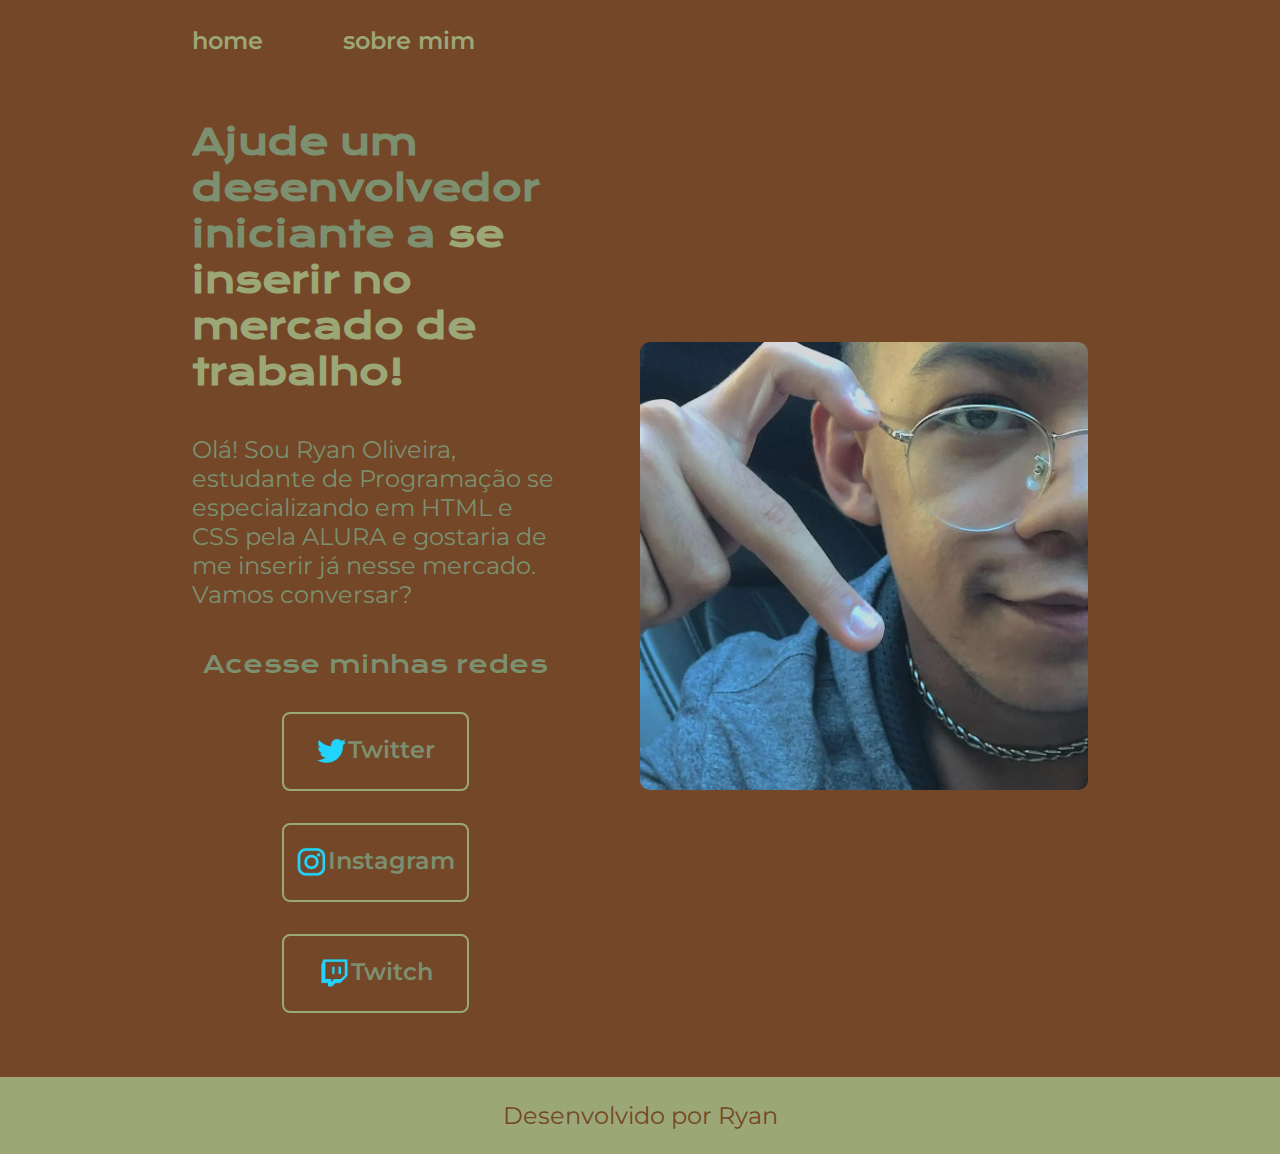
<file: index.html>
<!DOCTYPE html>
<html lang="pt-br">
<head>
    <meta charset="UTF-8">
    <meta http-equiv="X-UA Compatible" content="IE=edge">
    <meta name="viewport" content="width=device-width, initial-scale=1.0">
    <title>Portfolio</title>
    <link rel="stylesheet" href="./styles/style.css">
</head>
<body>
    <header class="cabecalho">
        <nav class="cabecalho__menu">
            <a class="cabecalho__menu__link" href="index.html">home</a>
            <a class="cabecalho__menu__link" href="about.html">sobre mim</a>
        </nav>
    </header>
    <main class="apresentacao">
        <section class="apresentacao__conteudo">
            <h1 class="apresentacao__conteudo__titulo"> Ajude um desenvolvedor iniciante a <strong class="destaque-titulo"> se inserir no mercado de trabalho! </strong> </h1>
            <p class="apresentacao__conteudo__texto">Olá! Sou Ryan Oliveira, estudante de Programação se especializando em HTML e CSS pela ALURA e gostaria de me inserir já nesse mercado. Vamos conversar?</p>
            <div class="apresentacao__links">
                <h2 class="apresentacao__links__subtitulo"> Acesse minhas redes </h2>
                <a class="apresentacao__links__link" href="https://twitter.com/moonbit16"> <img src="./assets/twitter.png"> Twitter </a>
                <a class="apresentacao__links__link" href="https://instagram.com/m.o.o.n.b.i.t?igshid=MzNlNGNkZWQ4Mg=="> <img src="./assets/instagram.png"> Instagram </a>
                <a class="apresentacao__links__link" href="https://www.twitch.tv/moonbit125"> <img src="./assets/twitch.png"> Twitch </a>
            </div>
        </section>
        <img class="apresentacao__imagem" src="./assets/RYAN1.jpg" alt="Metade do rosto de Ryan">
    </main>
    <footer class="rodape">
        <p>Desenvolvido por Ryan</p>
    </footer>
    
</body>
</htmls
</file>
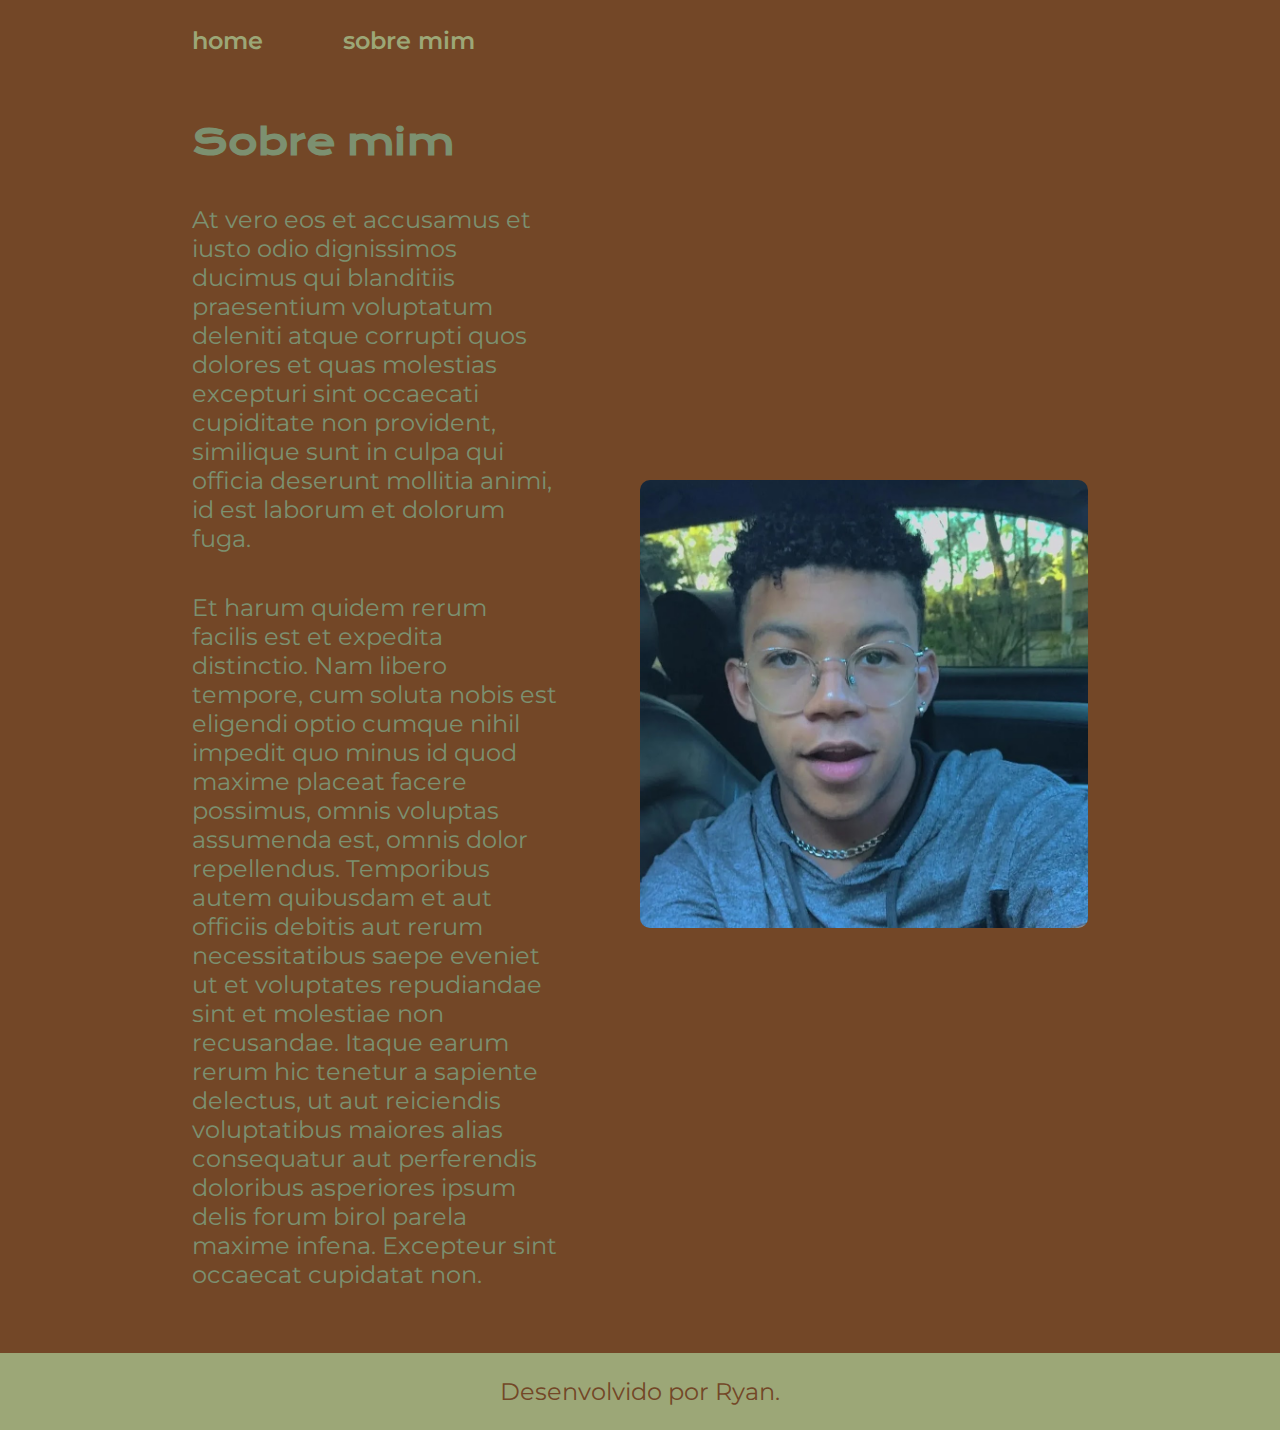
<file: about.html>
<!DOCTYPE html>
<html lang="pt-br">
<head>
    <meta charset="UTF-8">
    <meta http-equiv="X-UA-Compatible" content="IE=edge">
    <meta name="viewport" content="width=device-width, initial-scale=1.0">
    <title>sobre mim</title>
    <link rel="stylesheet" href="./styles/style.css">
</head>
<body>
    <header class="cabecalho">
        <nav class="cabecalho__menu">
            <a class="cabecalho__menu__link" href="index.html">home</a>
            <a class="cabecalho__menu__link" href="about.html">sobre mim</a>
        </nav>
    </header>
    <main class="apresentacao">
        <section class="apresentacao__conteudo">
            <h1 class="apresentacao__conteudo__titulo">Sobre mim</h1>
            <p class="apresentacao__conteudo__texto">At vero eos et accusamus et iusto odio dignissimos ducimus qui blanditiis praesentium voluptatum deleniti atque corrupti quos dolores et quas molestias excepturi sint occaecati cupiditate non provident, similique sunt in culpa qui officia deserunt mollitia animi, id est laborum et dolorum fuga.</p>
            <p class="apresentacao__conteudo__texto">Et harum quidem rerum facilis est et expedita distinctio. Nam libero tempore, cum soluta nobis est eligendi optio cumque nihil impedit quo minus id quod maxime placeat facere possimus, omnis voluptas assumenda est, omnis dolor repellendus. Temporibus autem quibusdam et aut officiis debitis aut rerum necessitatibus saepe eveniet ut et voluptates repudiandae sint et molestiae non recusandae. Itaque earum rerum hic tenetur a sapiente delectus, ut aut reiciendis voluptatibus maiores alias consequatur aut perferendis doloribus asperiores ipsum delis forum birol parela maxime infena. Excepteur sint occaecat cupidatat non.</p>
        </section>
        <img class="apresentacao__imagem" src="./assets/RYAN2.jpg" alt="Ryan">
    </main>
    <footer class="rodape">
        <p>Desenvolvido por Ryan.</p>
    </footer>
</body>
</html>
</file>
<file: styles/style.css>
@import url('https://fonts.googleapis.com/css2?family=Krona+One&family=Montserrat:wght@400;600&display=swap');

:root{
    --cor-primaria: #734727;
    --cor-secundaria: #7C9070;
    --cor-terciaria: #9CA777;
    --cor-hover: #FEE8B0;

    --fonte-primaria: 'Krona One', sans-serif;
    --fonte-secundaria: 'Montserrat', sans-serif;

}

* {
    margin: 0;
    padding: 0;

}

body {
    box-sizing: border-box;
    background-color: var(--cor-primaria);
    color: var(--cor-secundaria);

}

.cabecalho{
    padding: 2% 0% 0% 15%;

}

.cabecalho__menu{
    display: flex;
    gap: 80px;

}

.cabecalho__menu__link{
    font-family: var(--fonte-secundaria);
    font-size: 1.5rem;
    font-weight: 600;
    color: var(--cor-terciaria);
    text-decoration: none;

}

.apresentacao {
    padding: 5% 15%;
    display: flex;
    align-items: center;
    justify-content: space-between;
    gap: 82px;

}

.apresentacao__conteudo {
    display: flex;
    flex-direction: column;
    width: 50%;
    gap: 40px;

}

.apresentacao__conteudo__titulo {
    font-size: 2.25rem;
    font-family: var(--fonte-primaria);

}

.destaque-titulo {
    color: var(--cor-terciaria);

}

.apresentacao__conteudo__texto {
    font-size: 1.5rem;
    font-family: var(--fonte-secundaria);

}

.apresentacao__links {
    display: flex;
    flex-direction: column;
    justify-content: space-between;
    align-items: center;
    gap: 32px;

}

.apresentacao__links__subtitulo{
    font-family: var(--fonte-primaria);
    font-weight: 400;
    font-size: 1.5rem;

}

.apresentacao__links__link {
    /* background-color: #22D4FD; */
    display: flex;
    justify-content: center;
    border: 2px solid var(--cor-terciaria);
    width: 50%;
    text-align: center;
    border-radius: 8px;
    font-size: 1.5rem;
    font-weight: 600;
    padding : 21.5px 0;
    text-decoration: none;
    color: var(--cor-secundaria);
    font-family: var(--fonte-secundaria);

}

.apresentacao__imagem{
    width: 50%;
    border-radius: 10px;
    
    }

.apresentacao__links__link:hover {
    background-color: var(--cor-terciaria);
    color: aliceblue;

}

.rodape{
    color:var(--cor-primaria);
    background-color: var(--cor-terciaria);
    padding: 24px;
    text-align: center;
    font-family: var(--fonte-secundaria);
    font-size: 1.5rem;
    font-weight: 400;
}

@media (max-width: 1200px){

    .cabecalho{
        padding: 10%;
    }

    .cabecalho__menu{
        justify-content: center;

    }

    .apresentacao{
        flex-direction: column-reverse;
        padding: 5%;
    }

    .apresentacao__conteudo{
        width: auto;

    }

}
</file>
